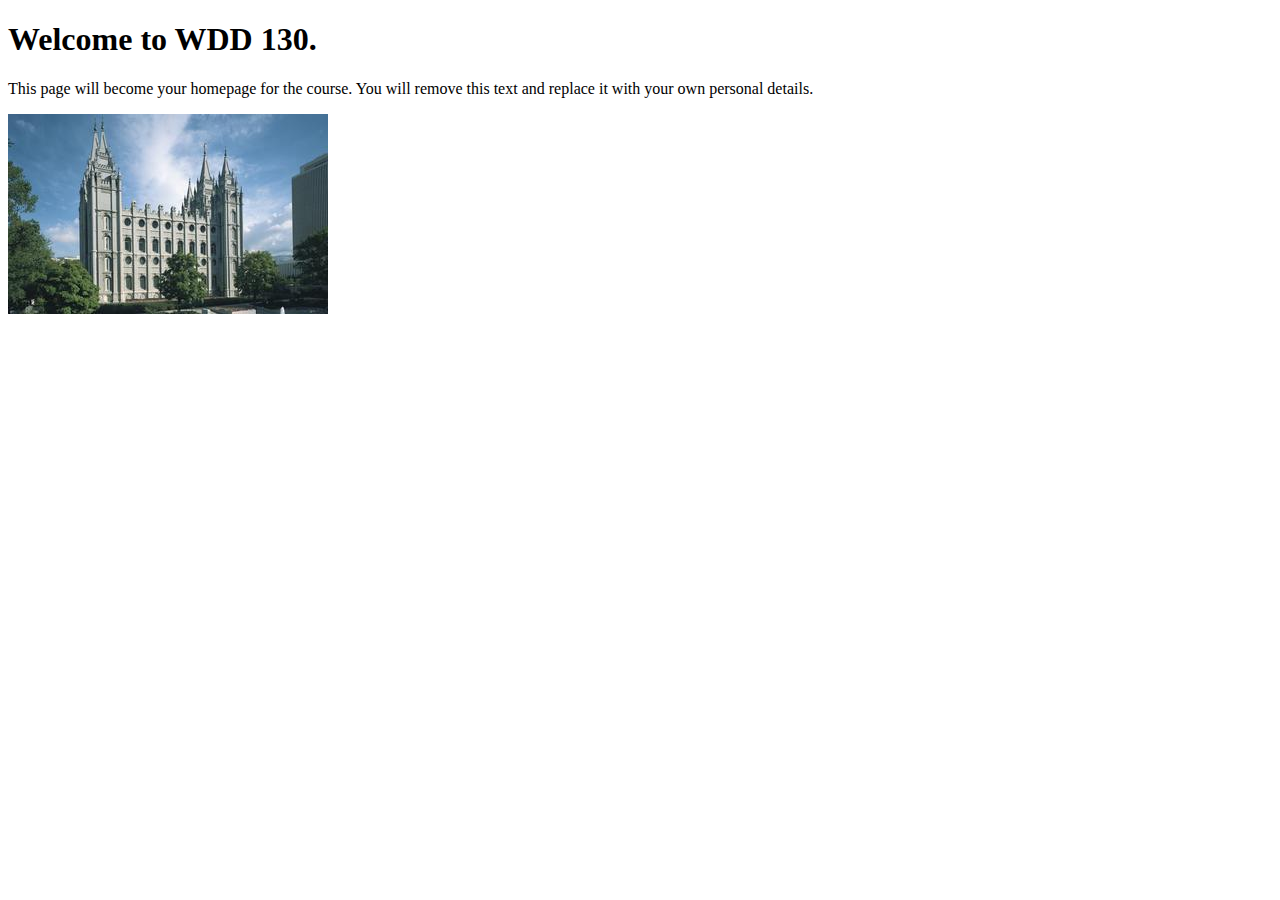
<file: index.html>
<!DOCTYPE html>
<html lang="en">
<head>
    <meta charset="UTF-8">
    <meta name="viewport" content="width=device-width, initial-scale=1.0">
    <title>WDD 130 | Personal Homepage</title>
</head>
<body>
    <h1>Welcome to WDD 130.</h1>
    <p>This page will become your homepage for the course. You will remove this text and replace it with your own personal details.</p>

    <img src="images/salt-lake-temple.jpg" alt="The Salt Lake Temple.">
</body>
</html>
</file>
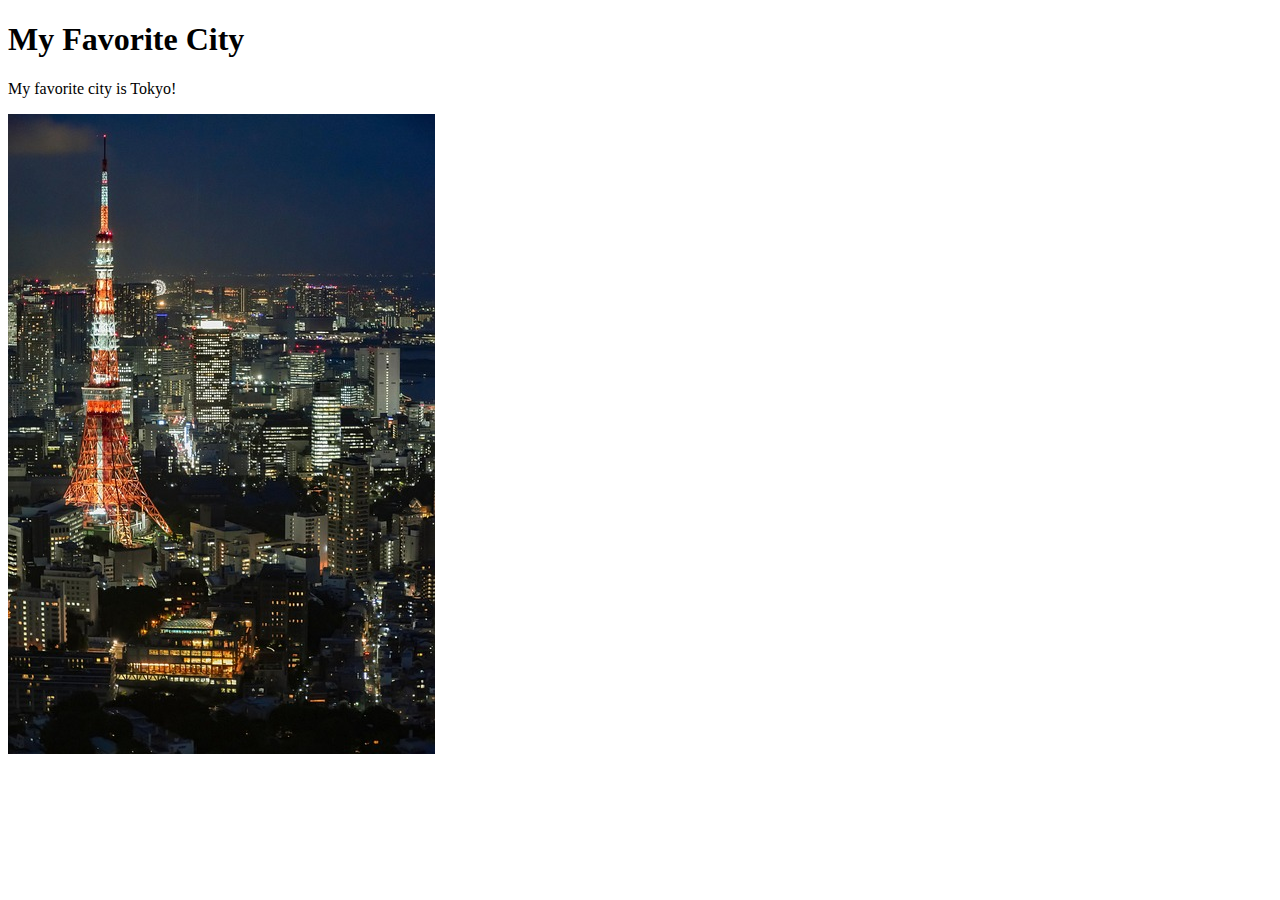
<file: week01/favorite-city.html>
<!DOCTYPE html>
<html lang="en">
<head>
    <meta charset="UTF-8">
    <meta name="viewport" content="width=device-width, initial-scale=1.0">
    <title>My Favorite City</title>
</head>
<body>
    <h1>My Favorite City</h1>
    <p>My favorite city is Tokyo!</p>
    <img src ="images/tokyocitywithtower.jpg" atl="Tokyo with Tokyo Tower">
</body>
</html>
</file>
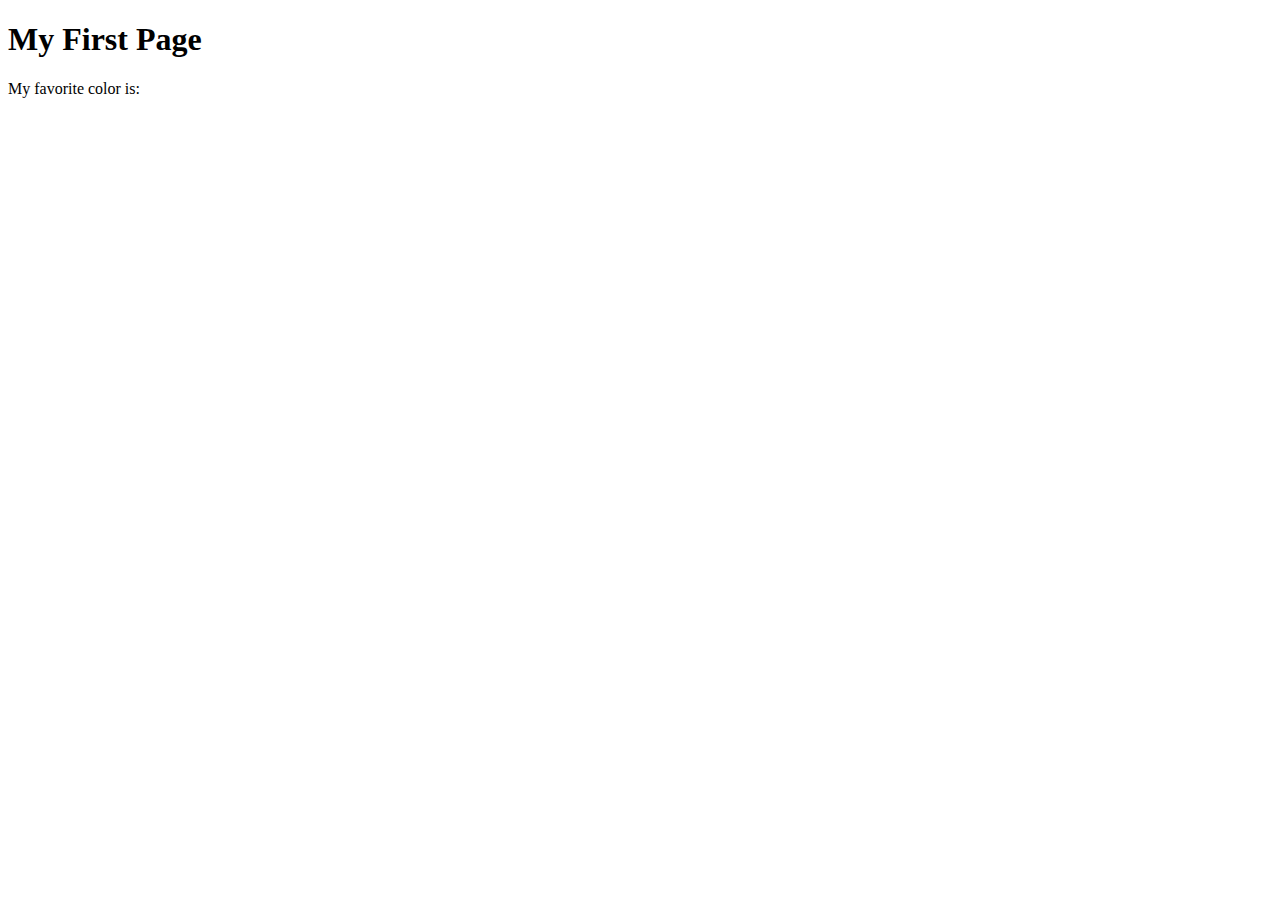
<file: week01/first-page.html>
<!DOCTYPE html>
<html lang="en">
<head>
    <meta charset="UTF-8">
    <meta name="viewport" content="width=device-width, initial-scale=1.0">
    <title>My First Page</title>
</head>
<body>
    <h1>My First Page</h1>
    <p>My favorite color is: </p>
</body>
</html>
</file>
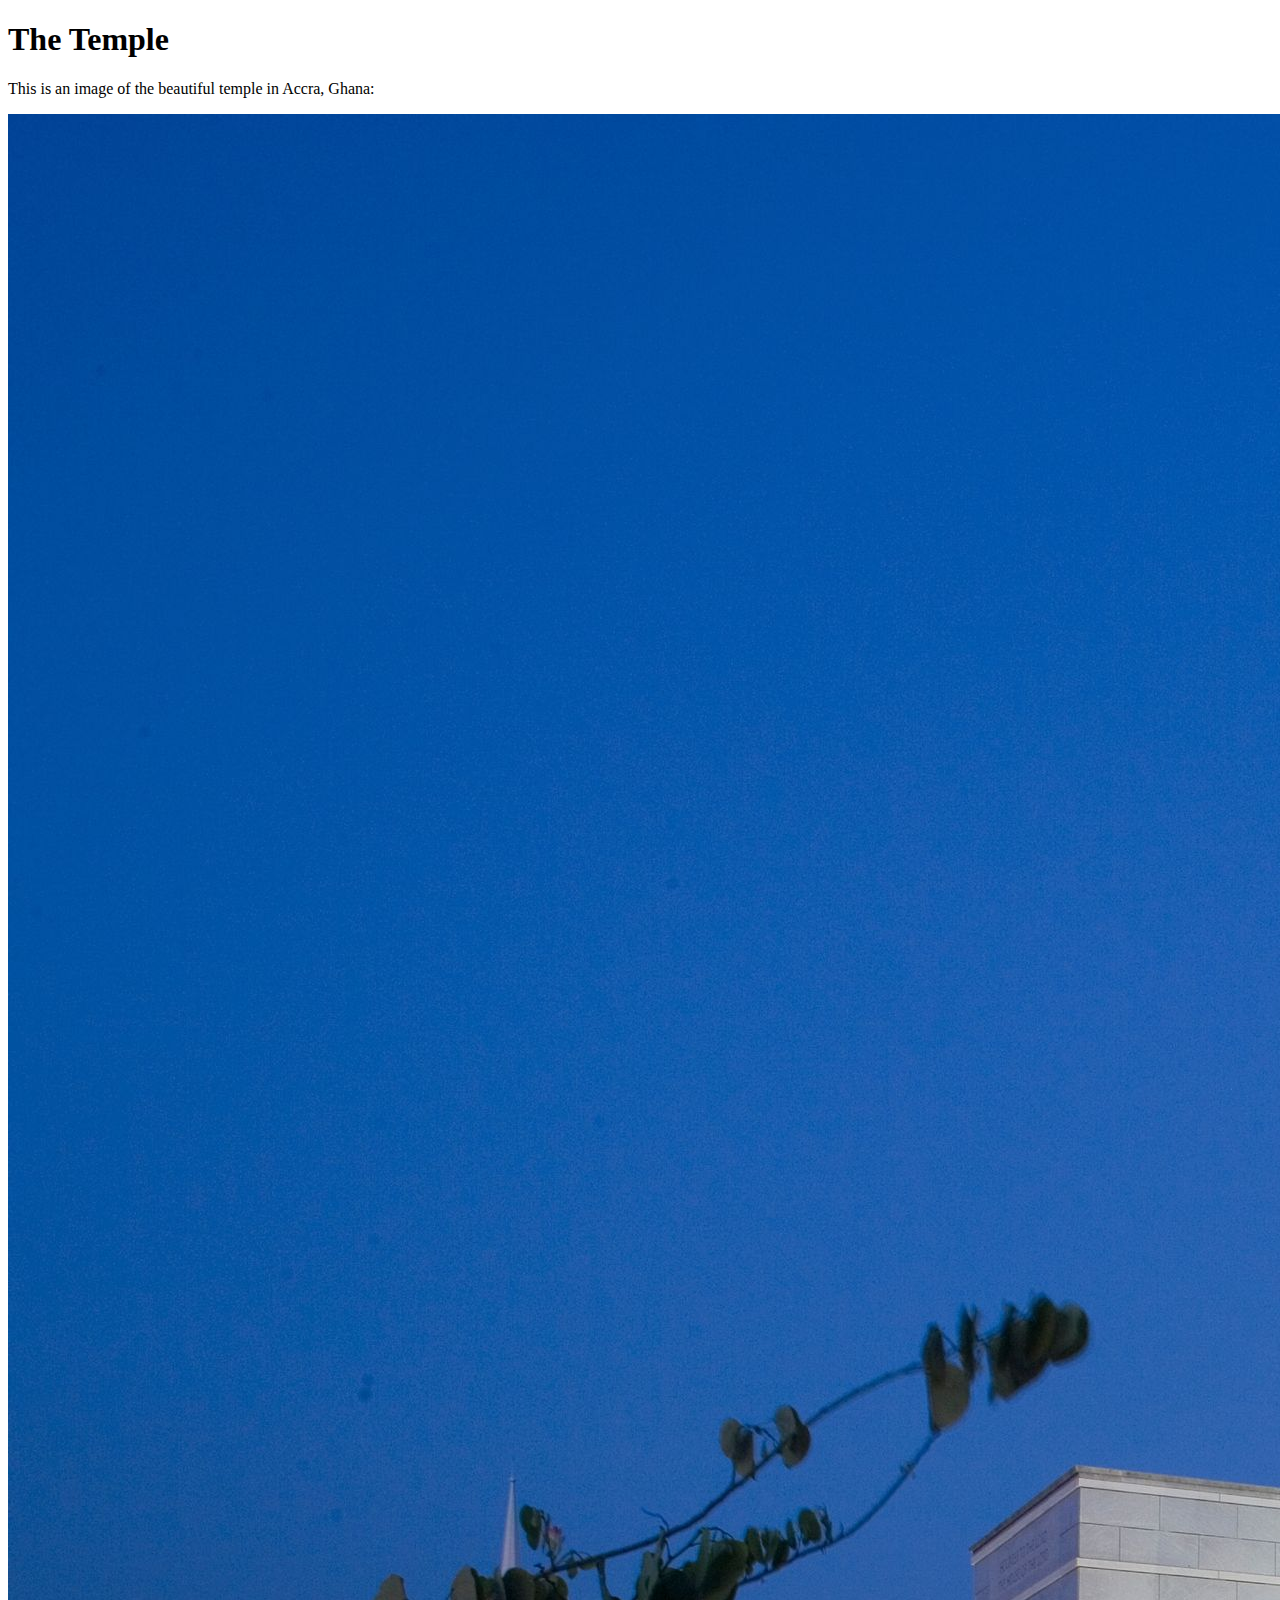
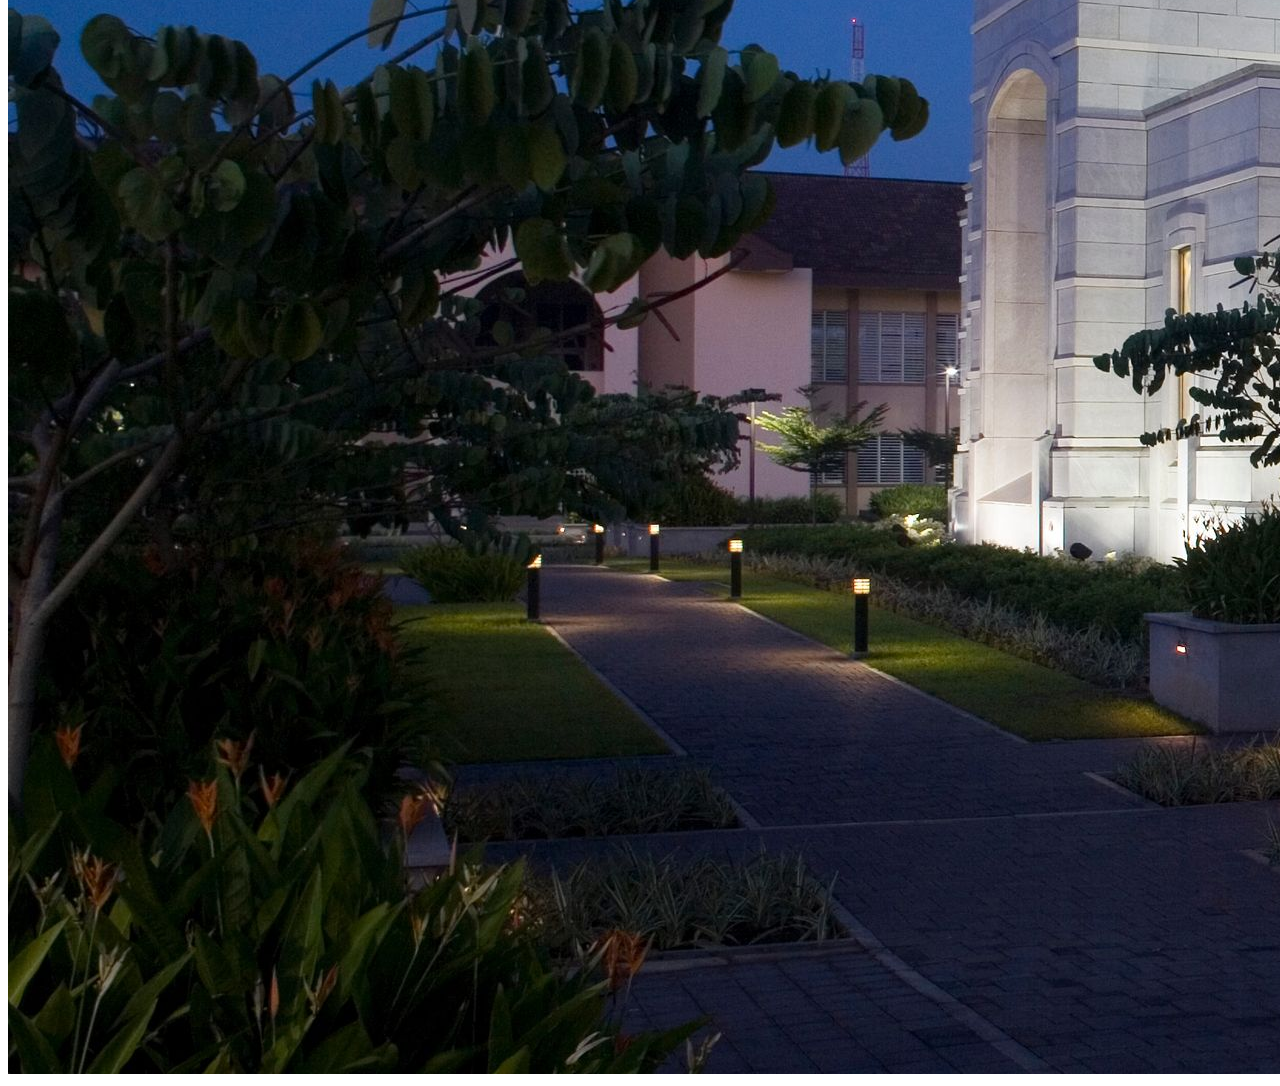
<file: week01/images.html>
<!DOCTYPE html>
<html lang="en">
<head>
    <meta charset="UTF-8">
    <meta name="viewport" content="width=device-width, initial-scale=1.0">
    <title>Temple Image</title>
</head>
<body>
    <h1>The Temple</h1>
    <p>This is an image of the beautiful temple in Accra, Ghana:</p>
    <img src="images/temple-large.jpeg" alt="The Accra Ghana Temple">
    
</body>
</html>
</file>
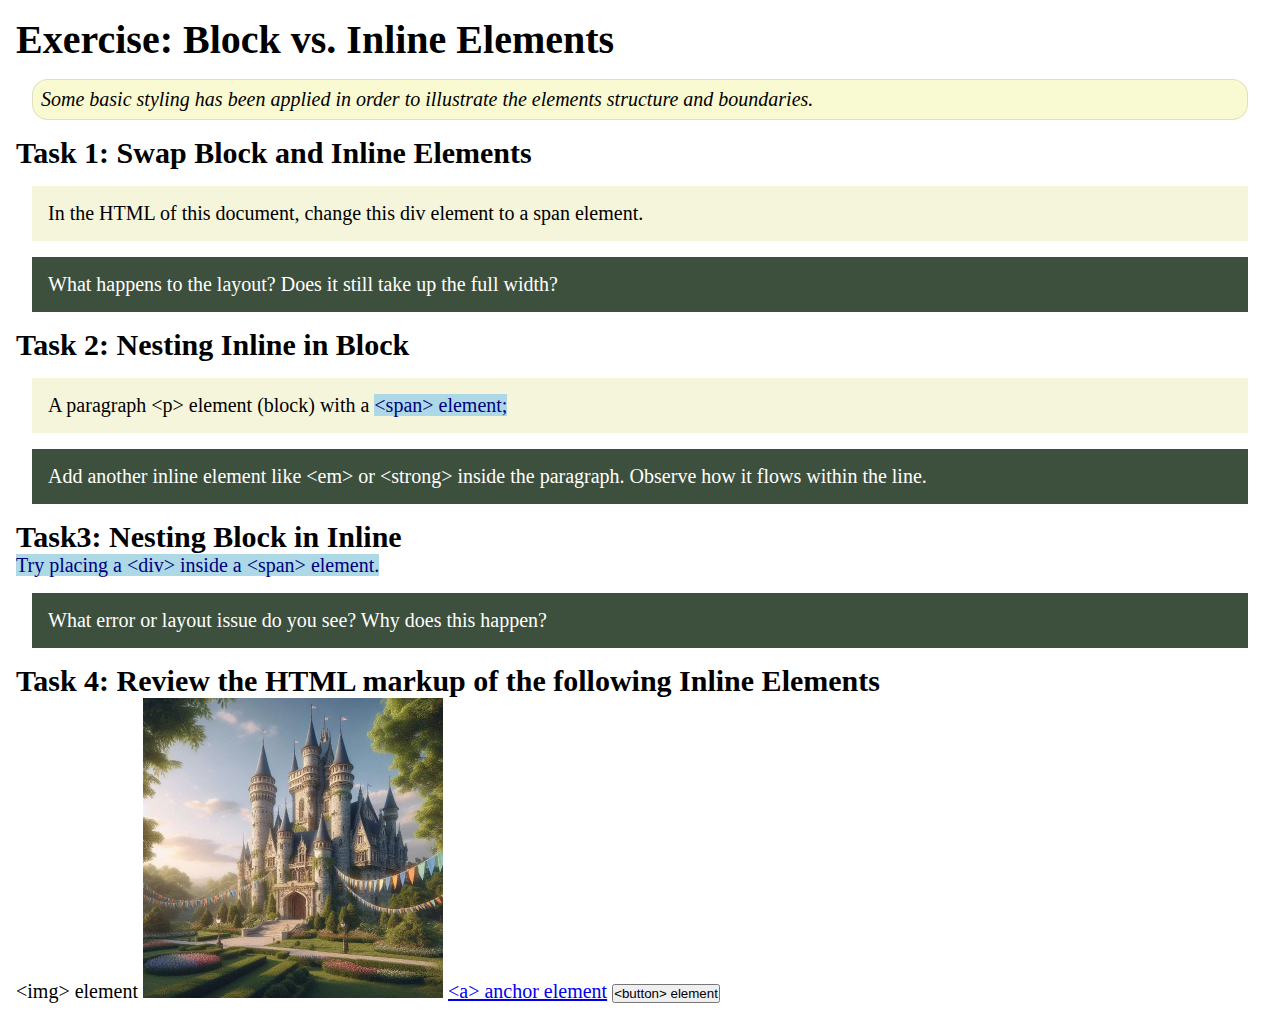
<file: week02/block-vs-inline.html>
<!DOCTYPE html>
<html lang="en">

<head>
    <meta charset="UTF-8">
    <meta name="viewport" content="width=device-width, initial-scale=1.0">
    <title>Exercise: Block vs. Inline Elements</title>
    <link rel="stylesheet" href="styles/block-vs-inline.css">
</head>

<body>
    <main>
        <h1>Exercise: Block vs. Inline Elements</h1>
        <p class="note">Some basic styling has been applied in order to illustrate the elements structure and
            boundaries.</p>

        <h2>Task 1: Swap Block and Inline Elements</h2>
        <div>In the HTML of this document, change this div element to a span element.</div>

        <p class="question">What happens to the layout? Does it still take up the full width?</p>

        <h2>Task 2: Nesting Inline in Block</h2>
        <p>A paragraph &lt;p&gt; element (block) with a <span>&lt;span&gt; element;</span></p>
        <p class="question">Add another inline element like &lt;em&gt; or &lt;strong&gt; inside the paragraph. Observe
            how it flows within the line.</p>

        <h2>Task3: Nesting Block in Inline</h2>
        <span>Try placing a &lt;div&gt; inside a &lt;span&gt; element.</span>
            <p class="question">What error or layout issue do you see? Why does this happen?</p>


            <h2>Task 4: Review the HTML markup of the following Inline Elements</h2>
        &lt;img&gt; element
        <img src="images/castle.webp" alt="placeholder image (images are inline)" width="300" height="300">
        <a href="https://churchofjesuschrist.org">&lt;a&gt; anchor element</a>
        <button type="button">&lt;button&gt; element</button>
    </main>
</body>

</html>
</file>
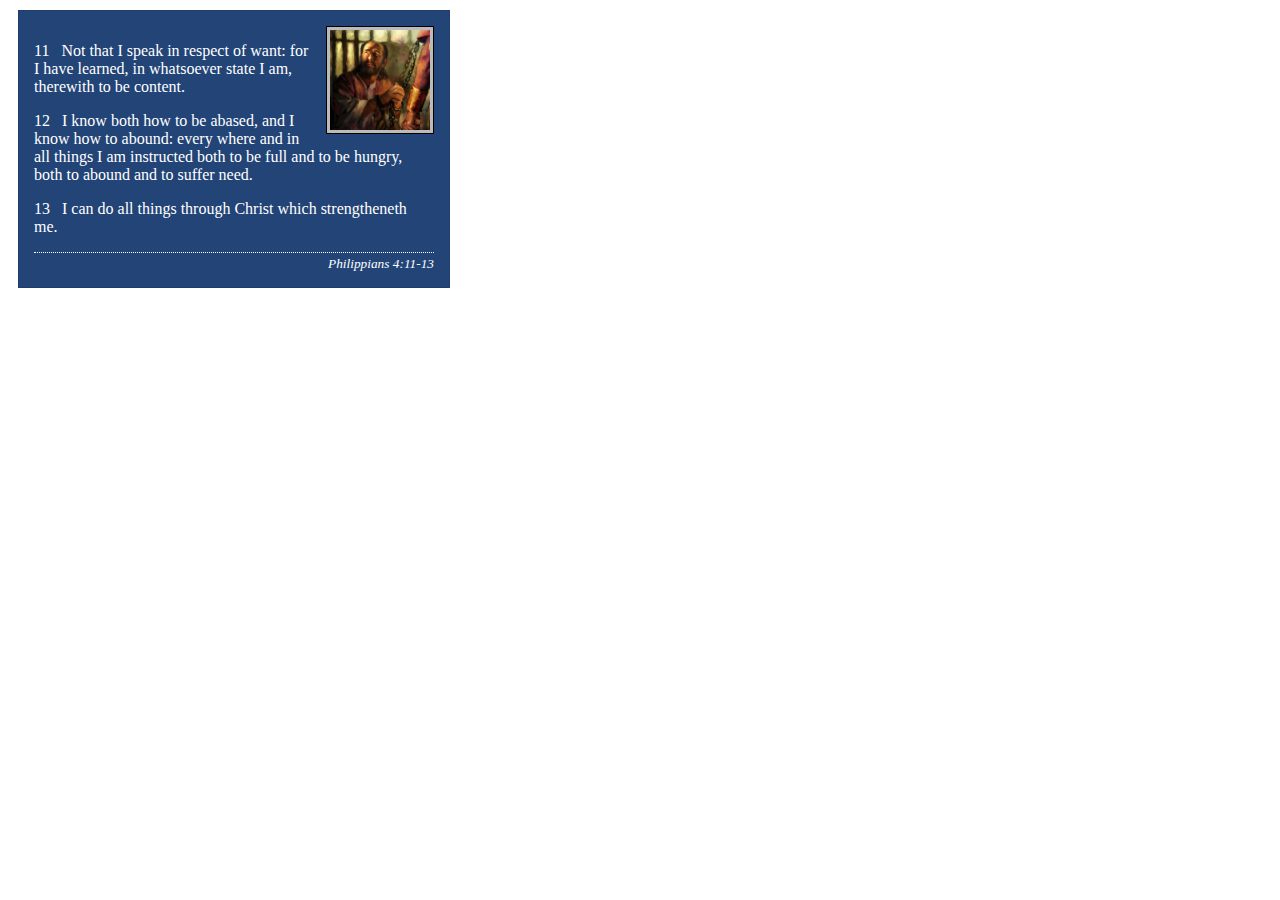
<file: week02/box-model-solution.html>
<!DOCTYPE html>
<html lang="en">
<head>
    <meta charset="UTF-8">
    <meta name="viewport" content="width=device-width, initial-scale=1.0">
    <title>Box Model Activity</title>
    <link rel="stylesheet" href="styles/box-model-solution.css">
</head>
<body>
    <main>
        <div class="callout">
            <img src="images/apostle-paul-imprisoned.webp" alt="Paul the Apostle - Imprisoned in Rome" width="200" height="200">
            <blockquote>
                <p>11 &nbsp; Not that I speak in respect of want: for I have learned, in whatsoever state I am, therewith to be content.</p>
                <p>12 &nbsp; I know both how to be abased, and I know how to abound: every where and in all things I am instructed both to be full and to be hungry, both to abound and to suffer need.</p>
                <p>13 &nbsp; I can do all things through Christ which strengtheneth me.</p>
            </blockquote>
            <cite>Philippians 4:11-13</cite>
        </div>
    </main>
</body>
</html>
</file>
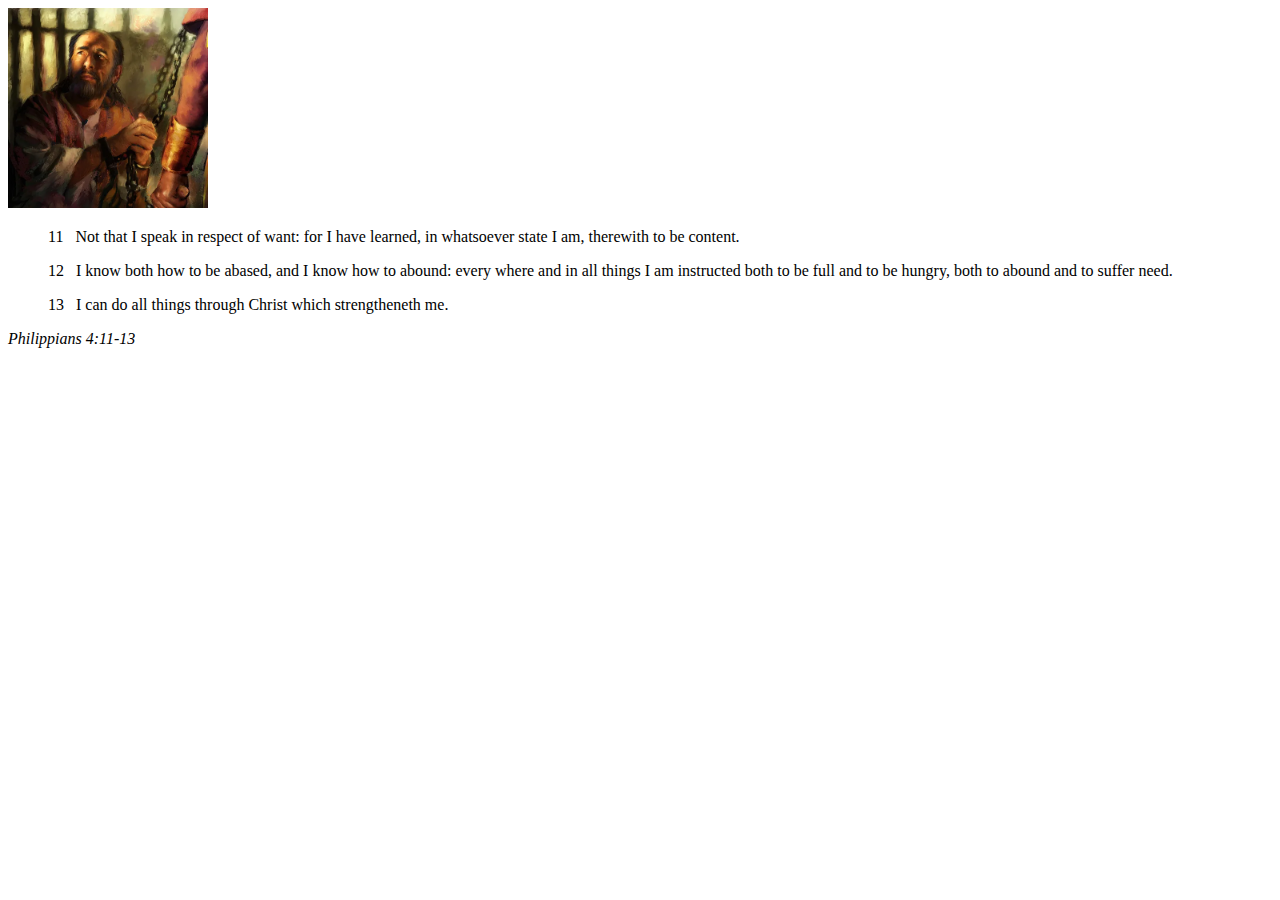
<file: week02/box-model.html>
<!DOCTYPE html>
<html lang="en">
<head>
    <meta charset="UTF-8">
    <meta name="viewport" content="width=device-width, initial-scale=1.0">
    <title>Box Model Activity</title>
</head>
<body>
    <main>
        <div class="callout">
            <img src="images/apostle-paul-imprisoned.webp" alt="Paul the Apostle - Imprisoned in Rome" width="200" height="200">
            <blockquote>
                <p>11 &nbsp; Not that I speak in respect of want: for I have learned, in whatsoever state I am, therewith to be content.</p>
                <p>12 &nbsp; I know both how to be abased, and I know how to abound: every where and in all things I am instructed both to be full and to be hungry, both to abound and to suffer need.</p>
                <p>13 &nbsp; I can do all things through Christ which strengtheneth me.</p>
            </blockquote>
            <cite>Philippians 4:11-13</cite>
        </div>
    </main>
</body>
</html>
</file>
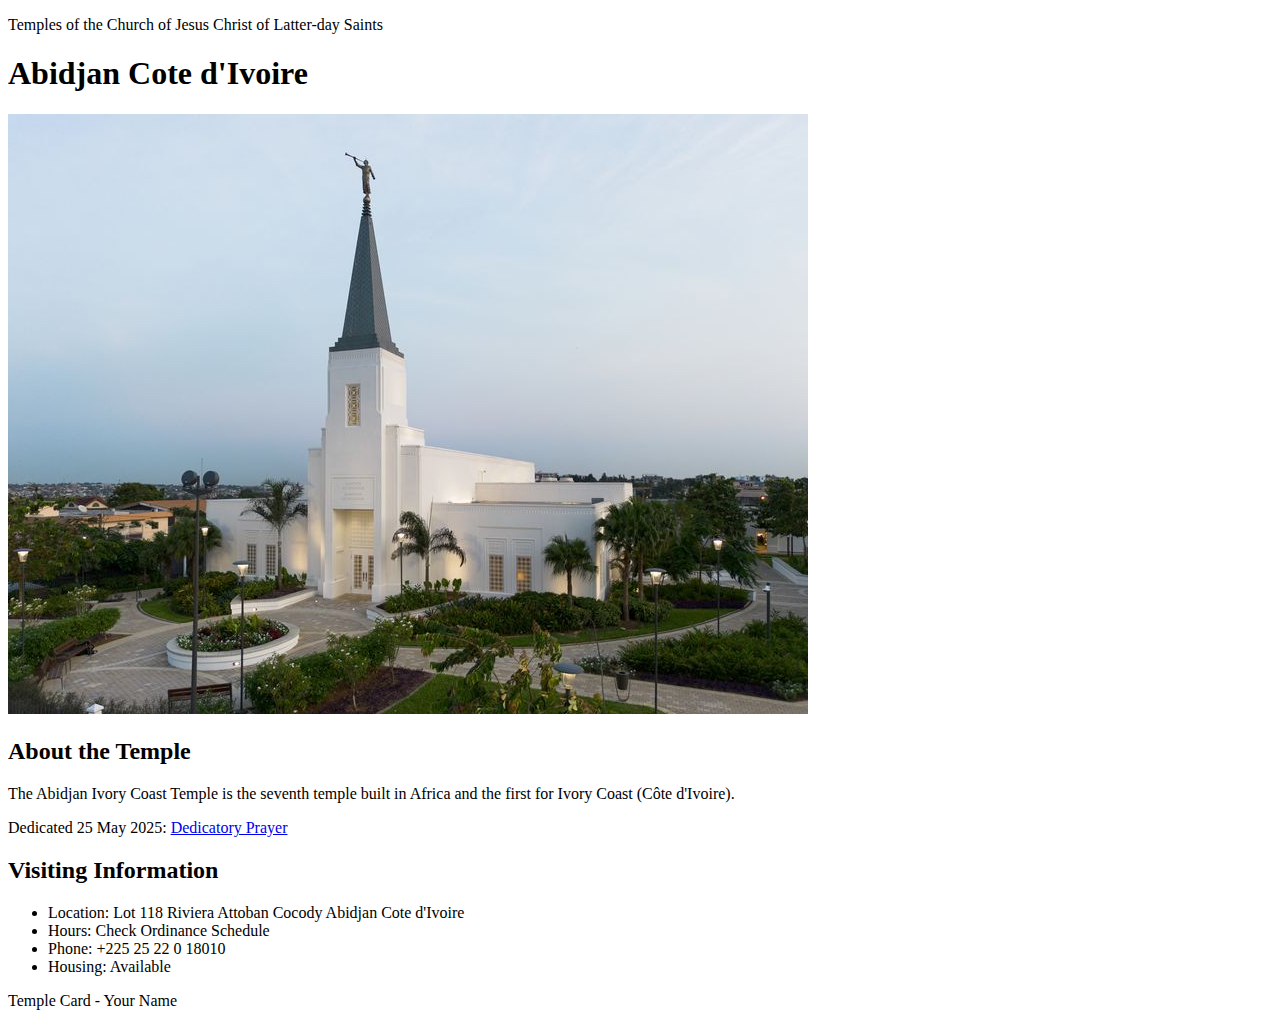
<file: week02/temple.html>
<!DOCTYPE html>
<html lang="en">

<head>
    <meta charset="UTF-8">
    <meta name="viewport" content="width=device-width, initial-scale=1.0">
    <title>Temple Card - Abidjan Cote d'Ivoire</title>
</head>

<body>
    <header>
        <p>Temples of the Church of Jesus Christ of Latter-day Saints</p>
    </header>
    <main>
        <h1>Abidjan Cote d'Ivoire</h1>
        <picture>
            <img src="images/abidjan-ivory-coast.jpeg" alt="Abidjan Cote d'Ivoire Temple">
        </picture>
        <section>
            <h2>About the Temple</h2>
            <p>The Abidjan Ivory Coast Temple is the seventh temple built in Africa and the first for Ivory Coast (Côte
                d'Ivoire).</p>
            <p>Dedicated 25 May 2025: <a
                    href="https://www.churchofjesuschrist.org/temples/dedicatory-prayer/abidjan-ivory-coast-temple/2025-05-25?lang=eng"
                    target="_blank" rel="noopener noreferrer">Dedicatory Prayer</a></p>
        </section>
        <section>
            <h2>Visiting Information</h2>
            <ul>
                <li>Location: Lot 118 Riviera Attoban Cocody Abidjan Cote d'Ivoire</li>
                <li>Hours: Check Ordinance Schedule</li>
                <li>Phone: +225 25 22 0 18010</li>
                <li>Housing: Available</li>
            </ul>
        </section>
    </main>
    <footer>
        <p>Temple Card - Your Name</p>
    </footer>
</body>

</html>
</file>
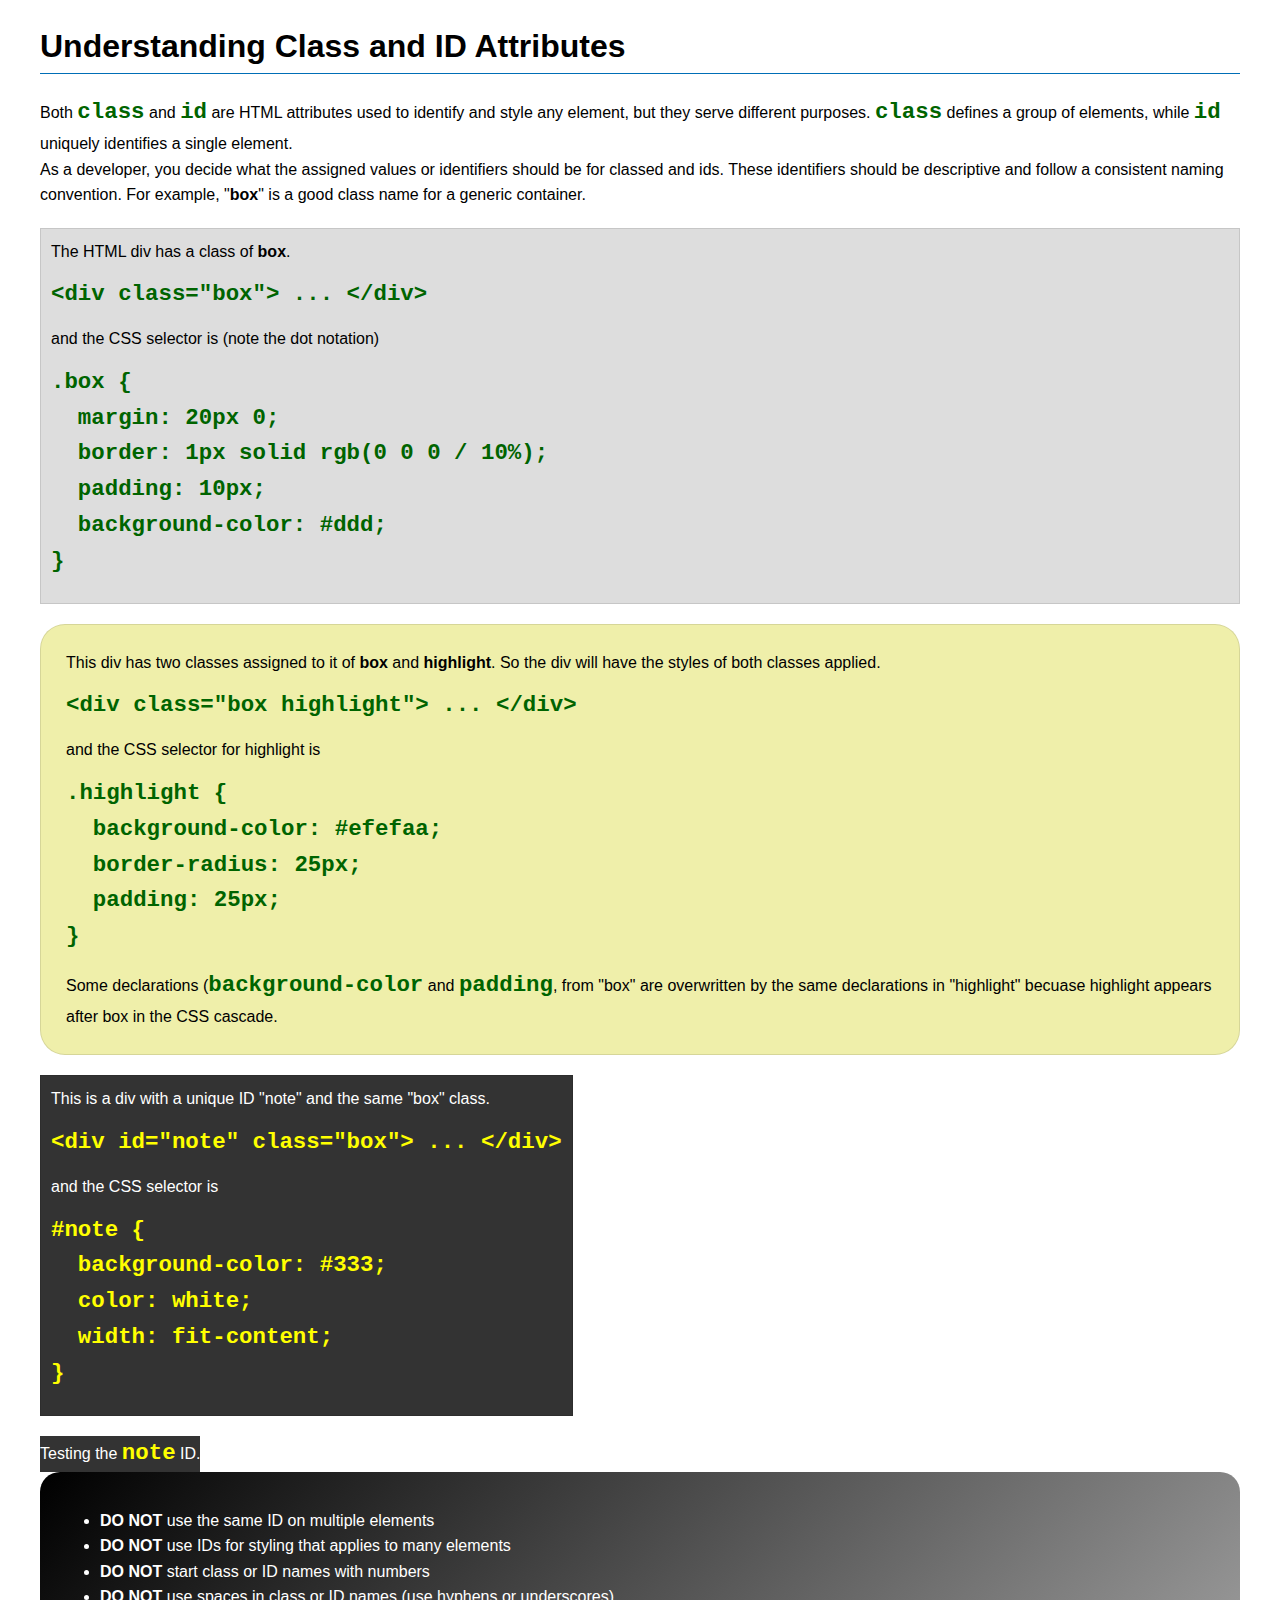
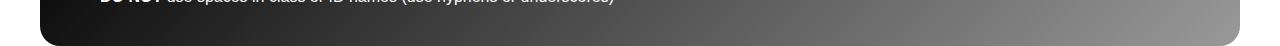
<file: week03/class-and-id.html>
<!DOCTYPE html>
<html lang="en">

<head>
    <meta charset="UTF-8">
    <meta name="viewport" content="width=device-width, initial-scale=1.0">
    <title>Class vs ID Attributes</title>
    <link rel="stylesheet" href="styles/class-and-id.css">
</head>

<body>
    <h1>Understanding Class and ID Attributes</h1>
    <p>Both <code>class</code> and <code>id</code> are HTML attributes used to identify and style any element, but they
        serve different purposes. <code>class</code> defines a group of elements, while <code>id</code> uniquely
        identifies a single element.</p>
    <p>As a developer, you decide what the assigned values or identifiers should be for classed and ids. These
        identifiers should be
        descriptive and follow a consistent naming convention. For example, "<strong>box</strong>" is a good class name
        for a generic container.</p>
    <div class="box">
        <p>The HTML div has a class of <strong>box</strong>.</p>
        <pre><code class="html">&lt;div class="box"&gt; ... &lt;/div&gt;</code></pre>
        and the CSS selector is (note the dot notation)
        <pre><code class="css">.box {
  margin: 20px 0;
  border: 1px solid rgb(0 0 0 / 10%);
  padding: 10px;
  background-color: #ddd; 
}</code></pre>
    </div>

    <div class="box highlight">
        <p>This div has two classes assigned to it of <strong>box</strong> and <strong>highlight</strong>. So the div
            will have the styles of both classes applied.</p>
        <pre><code class="html">&lt;div class="box highlight"&gt; ... &lt;/div&gt;</code></pre>
        and the CSS selector for highlight is
        <pre><code class="css">.highlight {
  background-color: #efefaa;
  border-radius: 25px;
  padding: 25px;
}</code></pre>
<p>Some declarations (<code>background-color</code> and <code>padding</code>, from "box" are overwritten by the same declarations in "highlight" becuase highlight appears after box in the CSS cascade.</p>
    </div>

    <div id="note" class="box">
        <p>This is a div with a unique ID "note" and the same "box" class.</p>
        <pre><code class="html">&lt;div id="note" class="box"&gt; ... &lt;/div&gt;</code></pre>
        and the CSS selector is
        <pre><code class="css">#note {
  background-color: #333;
  color: white;
  width: fit-content;
}</code></pre>
    </div>

    <div id="note">
        <p>Testing the <code>note</code> ID.</p>
    </div>

    <section id="best-practice">
        <ul>
            <li><strong>DO NOT</strong> use the same ID on multiple elements</li>
            <li><strong>DO NOT</strong> use IDs for styling that applies to many elements</li>
            <li><strong>DO NOT</strong> start class or ID names with numbers</li>
            <li><strong>DO NOT</strong> use spaces in class or ID names (use hyphens or underscores)</li>
        </ul>
    </section>




</body>

</html>
</file>
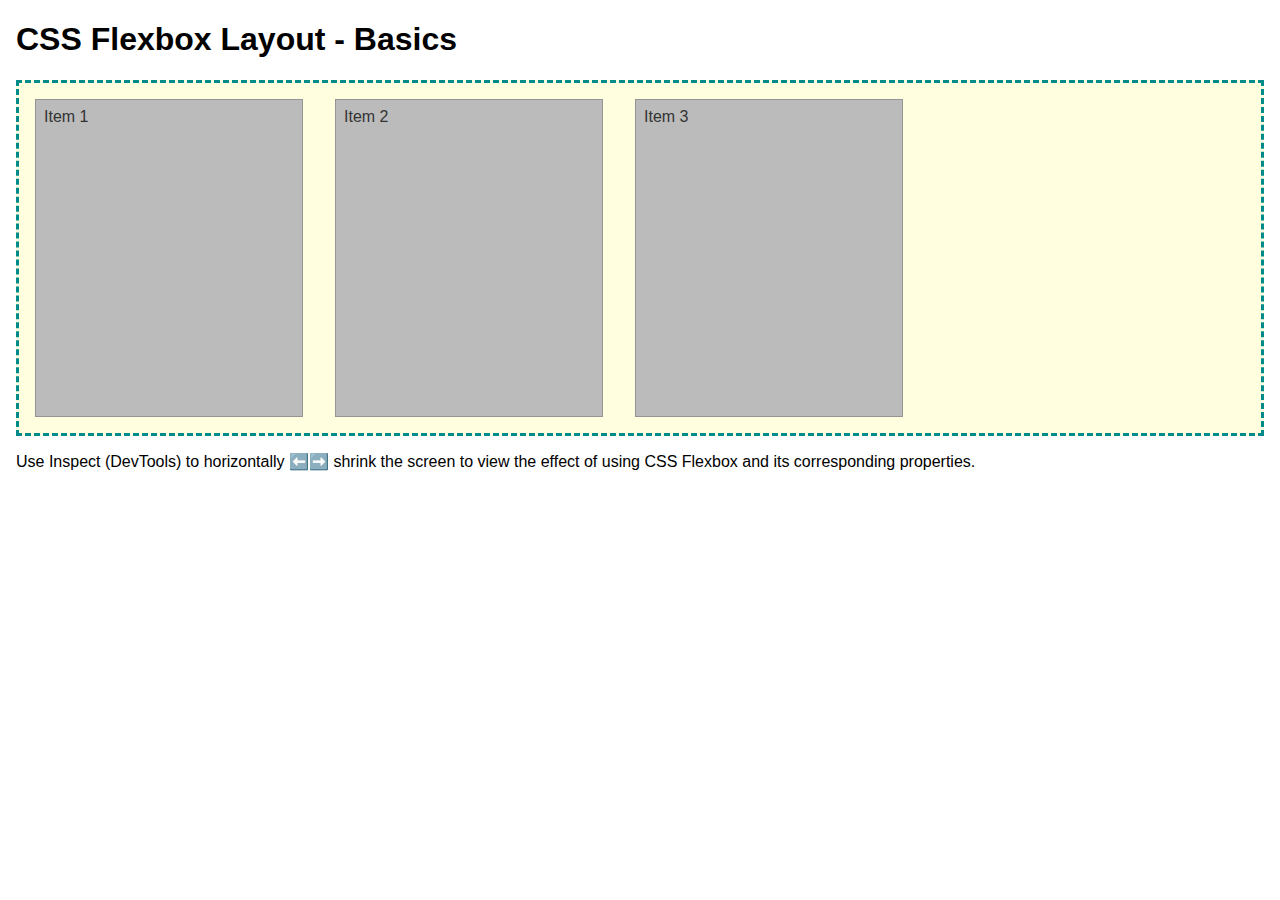
<file: week04/flexbox-layout.html>
<!DOCTYPE html>
<html lang="en">
<head>
    <meta charset="UTF-8">
    <meta name="viewport" content="width=device-width, initial-scale=1.0">
    <title>CSS Flexbox Layout - Basics</title>
    <link rel="stylesheet" href="styles/flexbox.css">
</head>
<body>
    <main>
        <h1>CSS Flexbox Layout - Basics</h1>
        <div class="flex-container">
            <div class="flex-item item1">Item 1</div>
            <div class="flex-item item2">Item 2</div>
            <div class="flex-item item3">Item 3</div>
        </div>
        <p>Use Inspect (DevTools) to horizontally ⬅️➡️ shrink the screen to view the effect of using CSS Flexbox and its corresponding properties.</p>
    </main>
</body>
</html>
</file>
<file: week02/styles/block-vs-inline.css>
* {
    margin: 0;
    padding: 0;
}

body {
    font-size: 20px;
    margin: 1rem;
}

p,
div {
    background-color: beige;
    margin: 1rem;
    padding: 1rem;
}

span {
    color: navy;
    background-color: lightblue;
}

code {
    margin: 0;
    padding: 0;
    color: green;
    font-size: 1.2rem;
}

.note {
    font-style: italic;
    background-color: lightgoldenrodyellow;
    border-radius: 1rem;
    border: 1px solid rgb(0 0 0 / 10%);
    margin: 1rem;
    padding: .5rem;
}

.question {
    background-color: #3d503d;
    color: #fff;
}
</file>
<file: week02/styles/box-model-solution.css>
.callout {
    max-width: 400px;
    margin: 10px;
    border: 1px solid rgba(0, 0, 0, .1);
    padding: 15px;
    background-color: #247;
    color: #fff;
}

.callout img {
    float: right;
    margin: 0 0 10px 15px;
    border: 1px solid #000;
    padding: 3px;
    background-color: #bbb;
    width: 100px;
    height: auto;

}

blockquote {
    margin: 0;
}

cite {
    display: block;
    border-top: 1px dotted #fff;
    padding-top: 3px;
    text-align: right;
    font-size: smaller;
}
</file>
<file: week03/styles/class-and-id.css>
body {
    font-family: Arial, sans-serif;
    line-height: 1.6;
    margin: 0;
    padding: 0 40px;
}

h1 {
    border-bottom: 1px solid rgb(0 110 182);
    padding-bottom: 0;
}



p {
    margin: 0;
}

code {
    color: darkgreen;
    font-weight: 700;
    font-size: 1.4rem;
}

/* Class examples - can be reused */

.box {
    margin: 20px 0;
    border: 1px solid rgb(0 0 0 / 10%);
    padding: 10px;
    background-color: #ddd; /* this is shorthand for #dddddd */
}

.highlight {
    background-color: #efefaa;
    border-radius: 25px;
    padding: 25px;
}

/* ID examples - should be unique */

#note {
    background-color: #333;
    color: white;
    width: fit-content;
}

#note code {
    color: yellow;
}

#best-practice {
    background: linear-gradient(135deg, #000 0%, #999 100%);
    color: white;
    border-radius: 20px;
    padding: 20px
}
</file>
<file: week04/styles/flexbox.css>
body {
    font-family: Helvetica, Arial, sans-serif;
    margin: 1rem;
}

.flex-container {
    border: 3px dashed darkcyan;
    background-color: lightyellow;
    display: flex;
    flex-wrap: wrap;
}

.flex-item {
    width: 250px;
    margin: 1rem;
    border: 1px solid rgb(0 0 0 / 20%);
    padding: 0.5rem;
    background-color: #bbb;
    color: #333;
}

.item1 {
    min-height: 100px;
}

.item2 {
    min-height: 200px;
}

.item3 {
    min-height: 300px;
}
</file>
